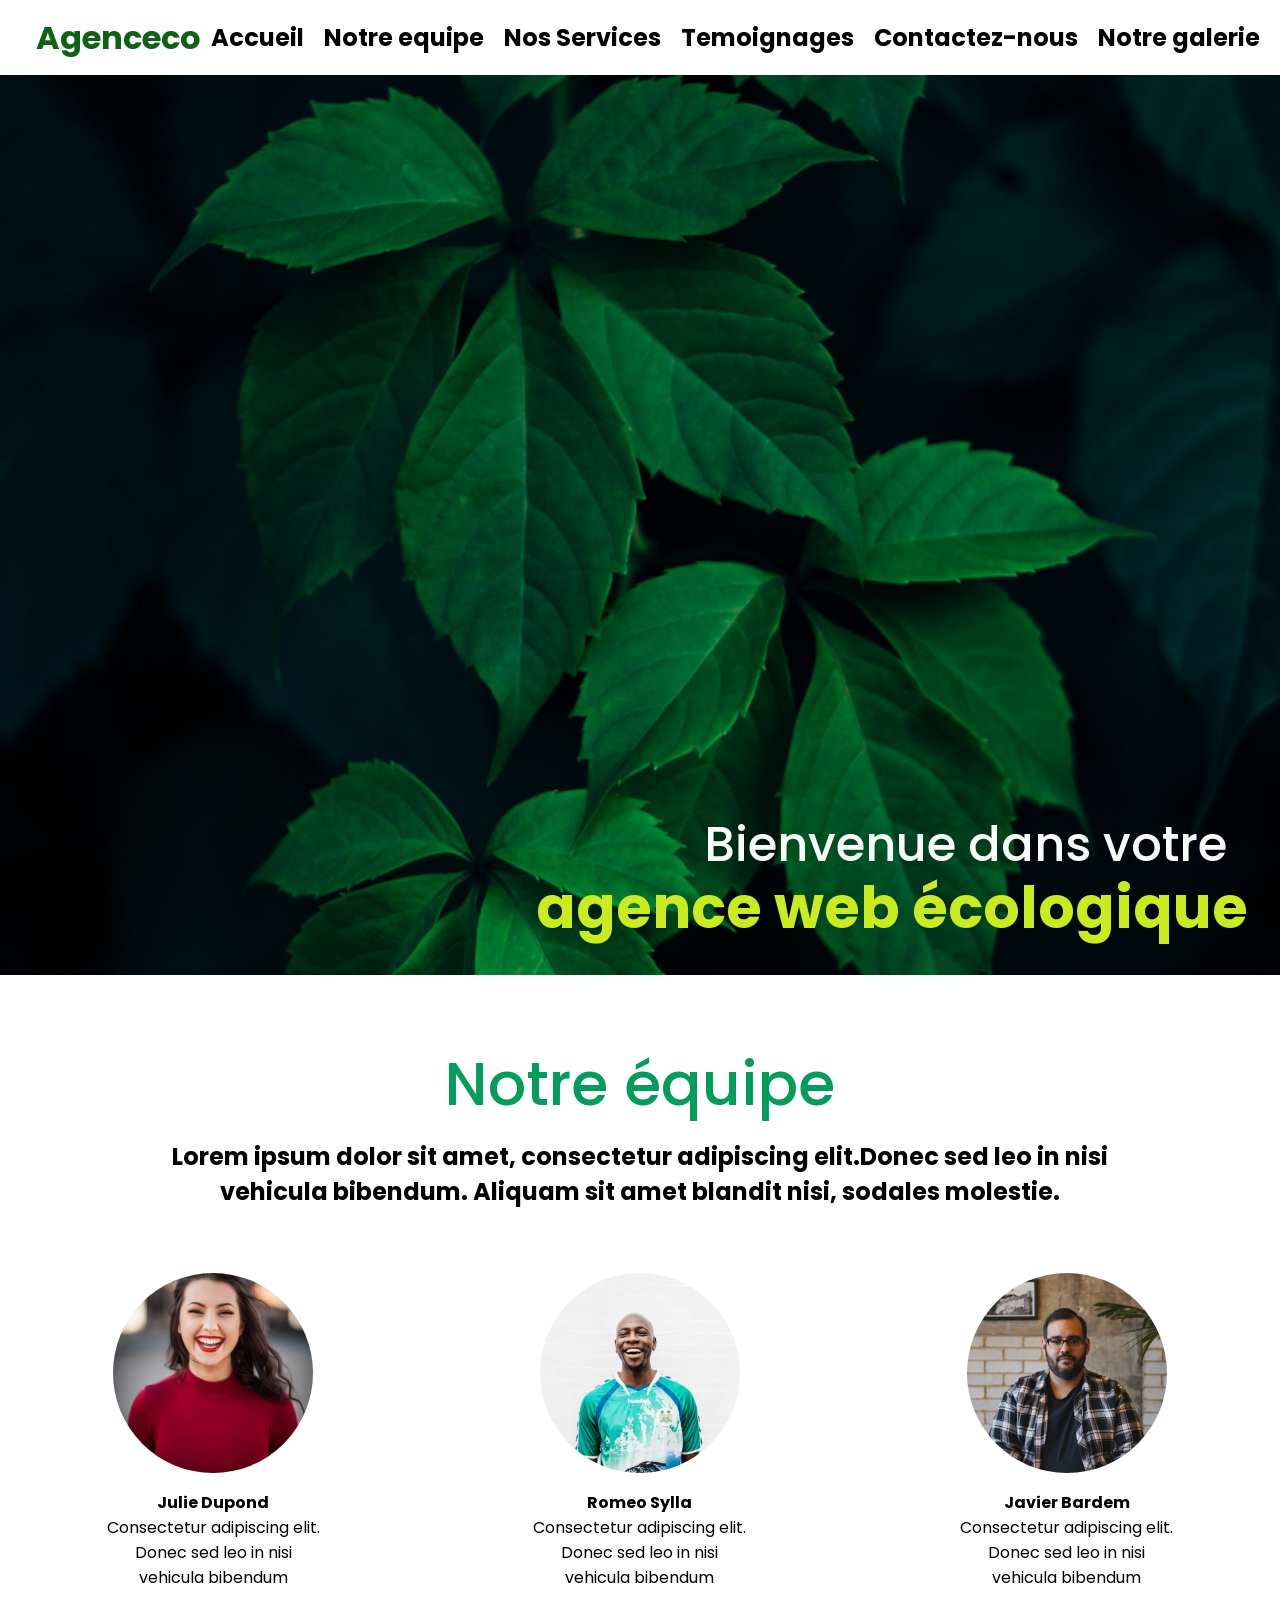
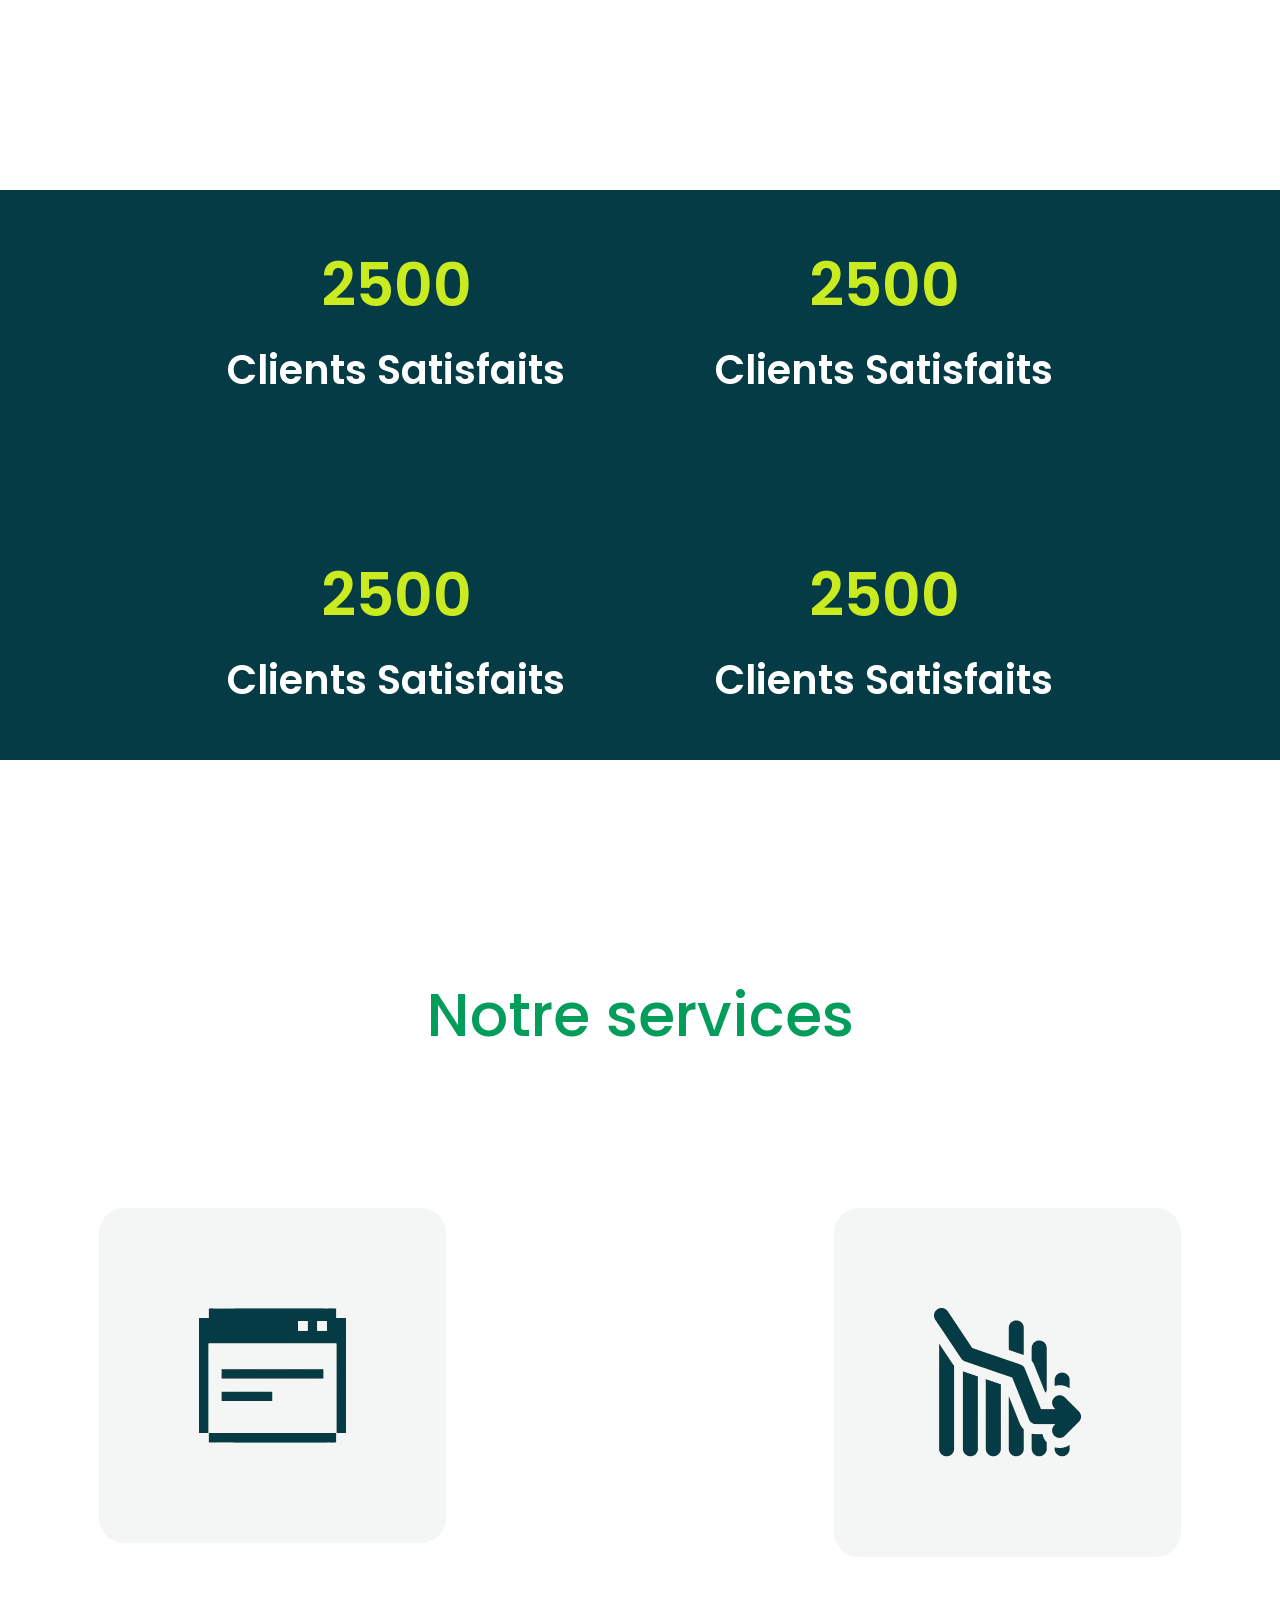
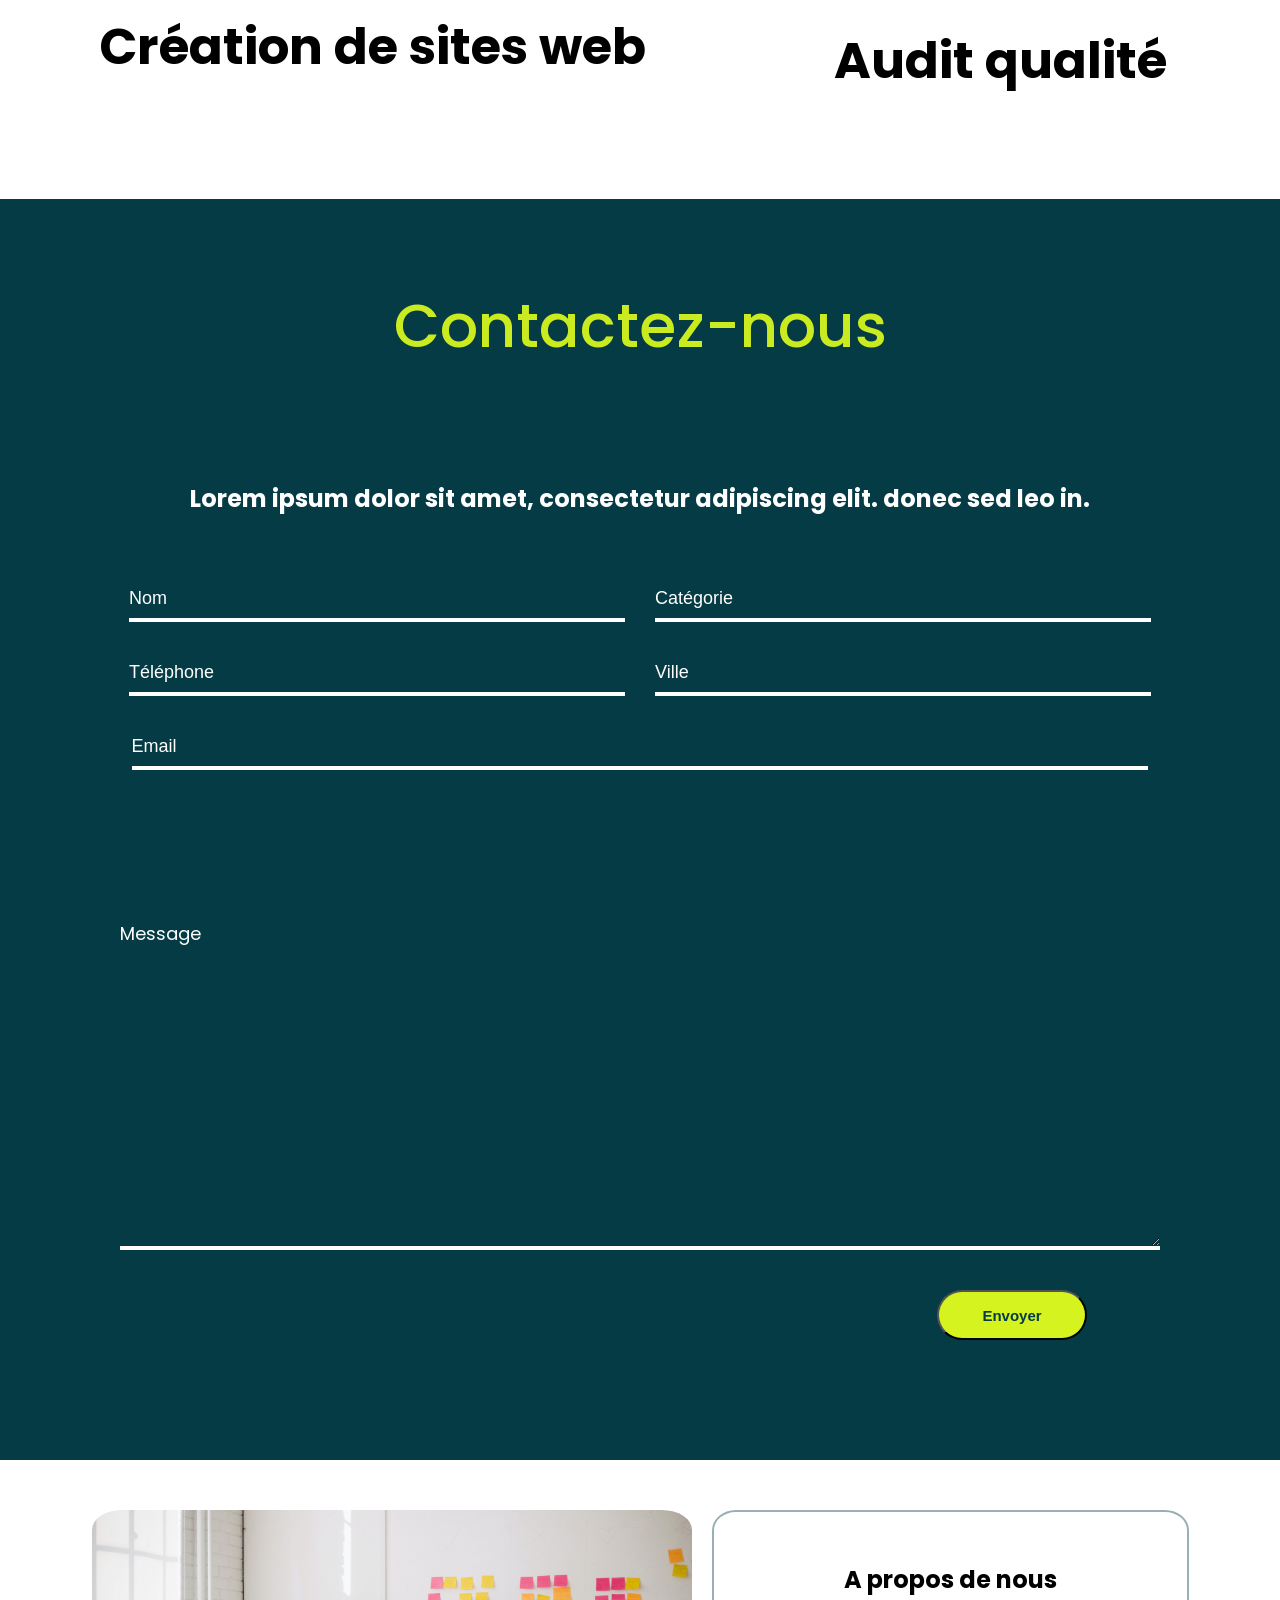
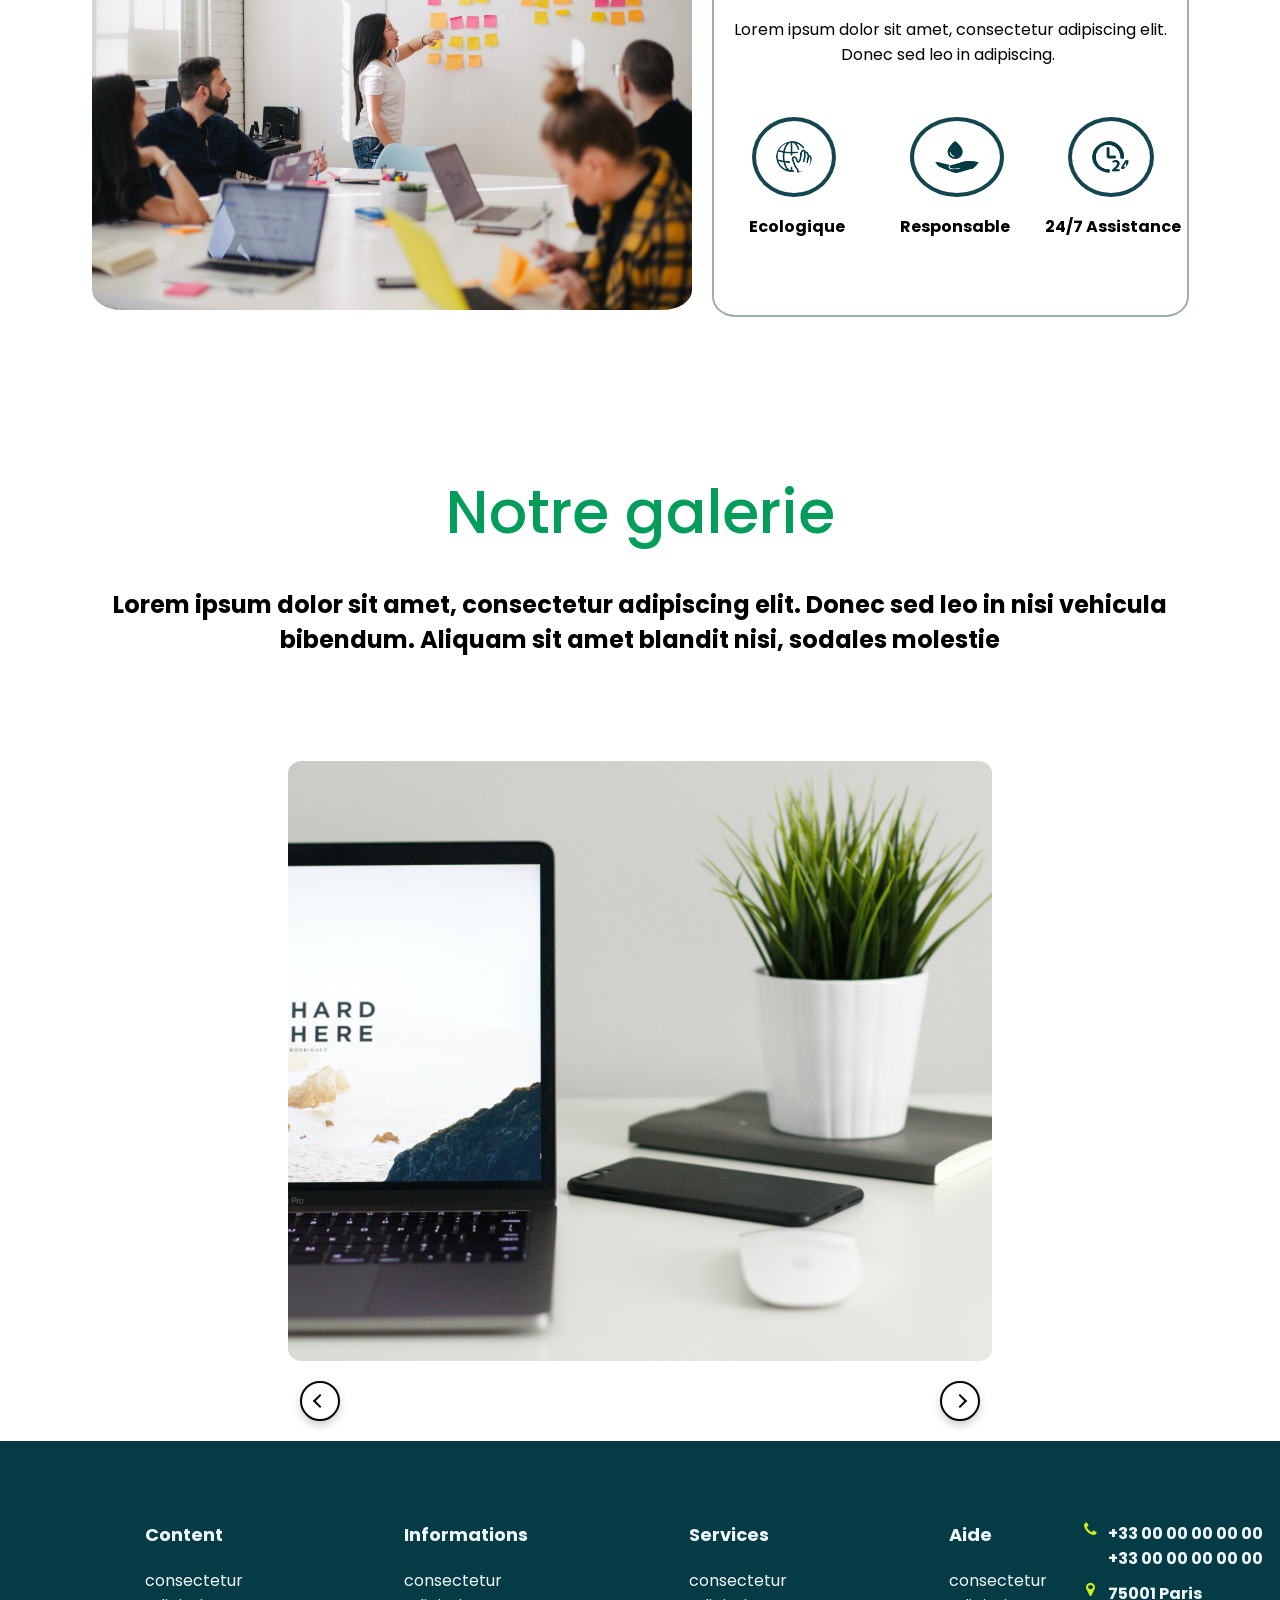
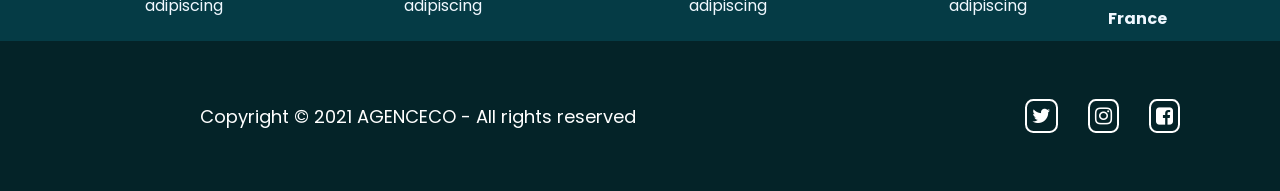
<file: index.html>
<!DOCTYPE html>
<html lang="FR">

<head>
  <meta charset="UTF-8" />
  <meta name="viewport" content="width=device-width, initial-scale=1.0" />
  <!-- titre de la page -->
  <title>Agenceco</title>
  <!-- icone de l'onglet -->
  <link rel="shortcut icon" href="wall-e-leaf-removebg-preview.png" type="image/x-icon">
  <link rel="stylesheet" href="https://cdnjs.cloudflare.com/ajax/libs/font-awesome/4.7.0/css/font-awesome.min.css">
  <link rel="preconnect" href="https://fonts.googleapis.com" />
  <link rel="preconnect" href="https://fonts.gstatic.com" crossorigin />
  <link
    href="https://fonts.googleapis.com/css2?family=Poppins:ital,wght@0,100;0,200;0,300;0,400;0,500;0,600;0,700;0,800;0,900;1,100;1,200;1,300;1,400;1,500;1,600;1,700;1,800;1,900&display=swap"
    rel="stylesheet" />

  <link rel="stylesheet" href="./site-ecolo.css" />
</head>

<body>
  <header>
    <h1>Agenceco</h1>
    <div class="header"></div>

    <nav>
      <ul class="menu">
        <li> Accueil</li>
        <li> Notre equipe</li>
        <li>Nos Services</li>
        <li>Temoignages</li>
        <li>Contactez-nous</li>
        <li>Notre galerie</li>
      </ul>
    </nav>
  </header>

  <section class="hero-section">
    <h3 class="hero-title">
      <span class="hero-line">Bienvenue dans votre</span>
      <span class="green-title">agence web écologique</span>
    </h3>
  </section>


  <h4 id="equipe" class="team-title">Notre équipe</h4>

  <a class="team-text">Lorem ipsum dolor sit amet, consectetur adipiscing elit.Donec sed leo in
    nisi <br />
    vehicula bibendum. Aliquam sit amet blandit nisi, sodales molestie.
  </a>

  <div class="image-contener">
    <div class="image-item">
      <img src="./ressources/image1.jpg" alt="Protrait Julie Dupond" />
      <strong class="user-name">Julie Dupond</strong>
      <strong class="user-content">Consectetur adipiscing elit. <br />
        Donec sed leo in nisi <br />
        vehicula bibendum
      </strong>
    </div>
    <div class="image-item">
      <img src="./ressources/image2.jpg" alt="Protrait Romeo Sylla" />
      <strong class="user-name">Romeo Sylla</strong>
      <strong class="user-content">Consectetur adipiscing elit. <br />
        Donec sed leo in nisi <br />
        vehicula bibendum
      </strong>
    </div>
    <div class="image-item">
      <img src="./ressources/image3.jpg" alt="Protrait Javier Bardem" />
      <strong class="user-name">Javier Bardem</strong>
      <strong class="user-content">Consectetur adipiscing elit. <br />
        Donec sed leo in nisi <br />
        vehicula bibendum
      </strong>
    </div>
  </div>

  <div class="client-container">
    <div class="client-box">
      <span class="client-number">2500</span>
      <span class="client-text">Clients Satisfaits</span>
    </div>
    <div class="client-box">
      <span class="client-number">2500</span>
      <span class="client-text">Clients Satisfaits</span>
    </div>
    <div class="client-box">
      <span class="client-number">2500</span>
      <span class="client-text">Clients Satisfaits</span>
    </div>
    <div class="client-box">
      <span class="client-number">2500</span>
      <span class="client-text">Clients Satisfaits</span>
    </div>
  </div>
  

  <section class="service-contener">
    <h4 class="services">Notre services</h4>

    <div class="statistics">
      <figure>
        <img class="vector" src="./ressources/Vector-removebg-preview.png" alt="image-selection" />

        <figcaption class="website">Création de sites web</figcaption>
      </figure>

      <figure>
        <img class="vector" src="./ressources/Vector-1-removebg-preview.png" alt="image-selection" />

        <figcaption>Audit qualité</figcaption>
      </figure>
    </div>
  </section>

  <div class="contact-container">
    <h4 class="contact-title">Contactez-nous</h4>
    <strong class="contact-text">Lorem ipsum dolor sit amet, consectetur adipiscing elit. donec sed leo
      in.
    </strong>
    <form class="contact-form" action="#">
      <input class="contact-input" type="text" placeholder="Nom" />
      <input class="contact-input" type="text" placeholder="Catégorie" />
      <input class="contact-input" type="text" placeholder="Téléphone" />
      <input class="contact-input" type="text" placeholder="Ville" />
      <input class="contact-input mail" type="text" placeholder="Email" />
      <textarea class="contact-input" placeholder="Message" name="Message" id=""></textarea>

      <div class="bouton"><button class="bouton-envoie" type="submit">Envoyer</button></div>

    </form>
  </div>

  <div class="us-container">
    <div class="us-presentation">
      <img class="presentation" src="./ressources/jason-goodman-Oalh2MojUuk-unsplash1.jpg"
        alt="Présentation de l'équipe">
    </div>


    <div class="us-imagecontainer">
      <h3 class="us-title">A propos de nous</h3>
      <p class="us-text">Lorem ipsum dolor sit amet, consectetur adipiscing elit. <span class="us-break">Donec sed leo
          in adipiscing. </span></p>

      <div class="us-images">
        <div class="us-image">
          <img src="./ressources/globe.jpg" alt="Ecologique" />
          <strong class="us-strong">Ecologique</strong>
        </div>
        <div class="us-image">
          <img src="./ressources/main.jpg" alt="Responsable" />
          <strong class="us-strong">Responsable</strong>
        </div>
        <div class="us-image">
          <img src="./ressources/horloge.jpg" alt="Assistance 24/7" />
          <strong class="us-strong">24/7 Assistance</strong>

        </div>
      </div>
    </div>
  </div>



  <div class="galerie-container">
    <h3 class="galerie-title">Notre galerie</h3>
    <p class="galerie-text">
      <span class="ligne1">Lorem ipsum dolor sit amet, consectetur adipiscing elit. Donec sed leo in nisi
        vehicula</span><br>
      <span class="ligne2">bibendum. Aliquam sit amet blandit nisi, sodales molestie</span>
    </p>


    <div class="image-wrapper">
      <img class="galerie-image" src="./ressources/kevin-bhagat-zNRITe8NPqY-unsplash 1.jpg" alt="image-ordinateur">
    </div>
  </div>

  <div class="button-container">
    <button class="left-button">
      <span class="left-arrow"></span>
    </button>

    <button class="right-button">
      <span class="right-arrow"></span>
    </button>
  </div>


  <div class="information-container">
    <div class="content">
      <h2 class="information-title">Content</h2>
      <p class="information-text">consectetur <br>adipiscing</p>
    </div>
    <div class="content">
      <h2 class="information-title">Informations</h2>
      <p class="information-text">consectetur <br>adipiscing</p>
    </div>
    <div class="content">
      <h2 class="information-title">Services</h2>
      <p class="information-text">consectetur <br>adipiscing</p>
    </div>

    <div class="content">
      <h2 class="information-title">Aide</h2>
      <p class="information-text">consectetur <br>adipiscing</p>
    </div>

    <div class="contact-block">
      <!-- Téléphone -->
      <div class="phone-line">
        <i class="fa fa-phone"></i>
        <div class="phone-numbers">
          <span>+33 00 00 00 00 00<br>+33 00 00 00 00 00</span>

        </div>
      </div>

      <!-- Localisation -->
      <div class="location-line">
        <i class="fa fa-map-marker"></i>
        <div class="location-text">
          <span>75001 Paris<br> France</span>

        </div>
      </div>
    </div>
  </div>


  <footer>

    <div class="copyright-container">
      <p class="copyright-text">Copyright © 2021 AGENCECO - All rights reserved</p>

      <div class="social-icons">
        <div class="social-icon">
          <i class="fa fa-twitter"></i>
        </div>
        <div class="social-icon">
          <i class="fa fa-instagram"></i>
        </div>
        <div class="social-icon">
          <i class="fa fa-facebook-square"></i>
        </div>
      </div>
    </div>
  </footer>

</html>
</file>
<file: site-ecolo.css>
* {
  margin: 0;
  padding: 0;
  box-sizing: border-box;
}


html {
  scroll-behavior: smooth;
  scrollbar-width: none;
}


/* Pour cacher la scroll barre sur Chrome, Edge et Safari */
::-webkit-scrollbar {
  display: none;
}

/* Pour Firefox */
html {
  scrollbar-width: none;
}

/* Pour Internet Explorer et Edge */
body {
  -ms-overflow-style: none;
}



.menu li {
  padding: 10px;
}

.menu {
  display: flex;
  justify-content: space-evenly;
  flex-direction: row;
  list-style: none;
  font-weight: bold;
  font-size: 150%;
  color: rgb(0, 0, 0);
}


.header-background {
  display: flex;
  object-fit: cover;
  width: 100%;
  height: auto;
  position: relative;

}

body {
  font-family: "poppins";
}

.hero-section {
  position: relative;
  background-image: url('./ressources/feuilles.jpg');
  background-size: cover;
  background-position: center;
  height: 100vh;
}

.hero-title {
  position: absolute;
  bottom: 2rem;
  right: 2rem;
  color: rgb(249, 252, 249);
  font-weight: 400;
  font-size: 3em;
  line-height: 1.2;
  text-align: left;
}

.hero-line {
  display: block;
  margin-left:3.5em;
  font-weight: 500;
}

.green-title {
  display: block; 
  color: rgba(202, 235, 31, 1); 
  font-size: 1.2em;
  white-space: normal;
  overflow-wrap: break-word;
  text-align: center;
  max-width: 100%;
  font-weight: bold;
}



.team-title {
  color: rgba(2, 157, 91, 255);
  display: flex;
  justify-content: center;
  padding: 10px;
  font-size: 60px;
  padding-top: 5%;
  font-weight: 500;
}

.team-text {
  font-weight: bolder;
  font-size: x-large;
  display: block;
  text-align: center;
  padding-bottom: 5%;
}

.client-container {
  background-color: rgba(5, 59, 69, 255);
  font-weight: 600;
  padding: 50px;
  text-align: center;
  display: flex ;
  flex-wrap: wrap;
  justify-content: center;
  gap: 150px;
  margin-top: 200px;
  margin-bottom: 200px;

}

.client-box {
  display: flex;
  flex-direction: column;
  align-items: center;
}

.client-number {
  font-size: 60px;
  color: rgba(202, 235, 31, 255);
  margin: 0 10px;
}

.client-text {
  font-size: 40px;
  color: rgb(255, 255, 255);
  margin-top: 10px;
}

.client-container span {
  display: inline-block;
}

.clients {
  color: rgba(202, 235, 31, 255);
  font-weight: bold;
  justify-content: center;
  margin-left: 330px;
}

.satisfaits {
  margin: 1px;
  padding-bottom: 10px;
}

.user-name {
  font-size: 50;
  display: inline;
  display: flex;
  justify-content: center;
}

.user-content {
  color: rgb(0, 0, 0);
  padding-top: 20px;
  justify-content: center;
  font-weight: 400;
  font-size: 100px;
}

.service-contener .services {
  color: rgba(2, 157, 91, 255);
  display: flex;
  justify-content: center;
  padding: 10px;
  font-size: 60px;
  font-weight: 500;
}

.services {
  color: rgb(9, 175, 37);
  padding: 10px;
  font-size: 80px;
  font-weight: 500;
}


.image-contener {
  display: flex;
  justify-content: space-around;
  flex-wrap: wrap;
}

.image-item {
  text-align: center;
}

.image-item img {
  width: 200px;
  height: 200px;
  border-radius: 50%;
  object-fit: cover;
  margin-bottom: 10px;
}

.image-item strong {
  font-size: 16px;
}

.content {
  margin-left: 10%;
  margin-bottom: 10%;
}

.statistics {
  display: flex;
  justify-content: space-around;
  padding-top: 10%;
  margin-bottom: 100px;
}

.vector {
  background-color: rgba(244, 246, 245, 255);
  margin: 10px;
  padding: 100px;
  border-radius: 25px;
}

figcaption {
  color: rgb(0, 0, 0);
  font-size: 50px;
  justify-content: center;
  margin-left: 10px;
  font-weight: bolder;
  padding-top: 50px;
}


.contact-title {
  color: rgba(202, 235, 31, 255);
  display: flex;
  justify-content: center;
  padding: 10px;
  font-size: 60px;
  padding-top: 5%;
  font-weight: 500;
  margin-bottom: 100px;
}

.contact-container {
  width: 100%;
  margin: auto;
  background-color: rgba(5, 59, 69, 255);
}

.contact-text {
  color: rgb(255, 255, 255);
  font-size: 200%;
  display: block;
  text-align: center;
  padding-bottom: 50px;
  font-weight: 600;
}

label {
  font-weight: 400;
  margin-bottom: 5px;
}

input,
textarea {
  background-color: transparent;
  border: none;
  border-bottom: 5px solid rgb(255, 255, 255);
  color: rgb(255, 255, 255);
  font-size: 30px;
  padding: 50px;
  width: 100%;
  box-sizing: border-box;
  padding-left: 100px;
  height: 20px;
}




/* bouton entier  */
.bouton {
  display: flex;
  justify-content: flex-end;
  margin-left: 60%;
}

/* forme du  bouton  */
.bouton-envoie {
  border-radius: 50px;
  background-color: rgba(213, 243, 31, 255);
  color: rgba(5, 59, 69, 1);
  padding: 10px;
  width: 10em;
  height: 50px;
  font-size: 15px;
  font-weight: bolder;
  margin-bottom: 100px;
}







.us-container {
  display: flex;
  justify-content: center;

  padding-top: 50px;
  gap: 20px;

}


.presentation {
  height: 400px;
  width: 600px;
  border-radius: 5%;
}





.us-title {
  display: flex;
  justify-content: center;
  margin-top: 50px;
  font-size: x-large;
  margin-bottom: 20px;
}


.us-text {
  margin: 20px;
  margin-bottom: 50px;
  font-size: medium;
}


.us-break {
  display: block;
  /* Forcer un retour à la ligne */
  text-align: center;
  /* Centrer le texte du span */
  margin-left: -5px;
}



.us-imagecontainer {
  border: solid rgba(153, 175, 179, 255) 2px;
  border-radius: 5%;
}


.us-images {
  display: flex;
  /* Utilise Flexbox pour aligner les éléments en ligne */
  justify-content: space-around;
  /* Espace égal entre chaque image */
  align-items: center;
  /* Aligne les images et les textes verticalement au centre */
}

.us-image {
  text-align: center;
  /* Centre l'image et son texte */
  width: 40px;
  height: 40px;
}

.us-image img {
  /* Permet de s'assurer que les images sont responsive */
  height: 80px;
  border-radius: 50%;
  border: solid rgba(19, 70, 78, 255) 4px;
  padding-top: 20px;
  padding-bottom: 20px;
  padding-right: 20px;
  padding-left: 20px;
  margin-left: -20px;
  object-fit:fill
}

.us-strong {
  display: block;
  text-align: center;
  margin-top: 10px;
  font-weight: bold;
  width: 180px;
  margin-left: -65px;
}




.galerie-title {
  color: rgba(2, 157, 91, 255);
  display: flex;
  justify-content: center;
  padding-top: 150px;
  margin-bottom: 30px;
  font-size: 60px;
  font-weight: 500;
}


.galerie-text {
  text-align: center;
  font-weight: bolder;
  font-size: x-large;
}

.ligne1,
.ligne2 {
  display: inline-block;
}



.image-wrapper {
  display: flex;
  justify-content: center;
}

.galerie-image {
  border-radius: 2%;
  margin-top: 40px;
  justify-content: flex-end;
  width: 55%;
  height: 600px;
  object-fit: cover;
}


.button-container {
  display: flex;
  justify-content: space-around;
  margin-top: 20px;
  margin-bottom: 20px;
}


.right-button {
  width: 40px;
  height: 40px;
  border-radius: 50%;
  background-color: transparent;
  border: none;
  display: flex;
  align-items: center;
  justify-content: center;
  cursor: pointer;
  box-shadow: 0 4px 8px rgba(0, 0, 0, 0.2);
  border: solid black 2px;
}


.right-arrow {
  width: 10px;
  height: 10px;
  border-top: 2px solid rgb(0, 0, 0);
  border-right: 2px solid rgb(0, 0, 0);
  transform: rotate(45deg);
  justify-content: center;
  display: flex;
}


.left-button {
  width: 40px;
  height: 40px;
  border-radius: 50%;
  background-color: transparent;
  border: none;
  display: flex;
  align-items: center;
  justify-content: center;
  cursor: pointer;
  box-shadow: 0 4px 8px rgba(0, 0, 0, 0.2);
  border: solid 2px black;
}



.left-arrow {
  width: 10px;
  height: 10px;
  border-bottom: 2px solid rgb(0, 0, 0);
  border-left: 2px solid rgb(0, 0, 0);
  transform: rotate(45deg);
  justify-content: center;
  display: flex;
}


.left-button:hover {
  background-color: black;
  /* Fond noir au hover */
}


.right-button:hover {
  background-color: black;
  /* Fond noir au hover */
}

button:hover .left-arrow,
button:hover .right-arrow {
  border-top-color: rgb(207, 238, 31, 255);
  /* Flèche verte au hover */
  border-right-color: rgb(207, 238, 31, 255);
  /* Flèche verte au hover */
  border-bottom-color: rgb(207, 238, 31, 255);
  /* Flèche verte au hover */
  border-left-color: rgb(207, 238, 31, 255);
  /* Flèche verte au hover */
}



.information-container {
  display: flex;
  justify-content: space-around;
  flex-direction: row;
  list-style: none;
  font-weight: bold;
  background-color: rgba(5, 59, 69, 255);
  color: aliceblue;
  padding-top: 30px;
  height: 200px;
}


.phone-line {
  margin-top: 50px;
}


.information-title {
  font-size: large;
  margin-top: 50px;
}

.information-text {
  margin-top: 20px;
  font-weight: lighter;
}


.contact-block {
  display: flex;
  flex-direction: column;
  gap: 10px;
}

.phone-line,
.location-line {
  display: flex;
  align-items: flex-start;
  /* pour aligner l’icône avec le haut du texte */
}

.phone-line i,
.location-line i {
  width: 20px;
  margin-right: 8px;
  color: rgb(204, 235, 32);
  /* couleur de l'icône */
  text-align: center;
  font-size: 16px;
}

.phone-numbers span,
.location-text span {
  display: block;
}



.copyright-container {
  background-color: rgb(4, 35, 40);
  /* couleur corrigée */
  height: 150px;
  display: flex;
  justify-content: space-between;
  /* espace entre copyright et icônes */
  align-items: center;
  /* alignement vertical centré */
}

.copyright-text {
  color: white;
  font-size: large;
  display: flex;
  margin-left: 200px;
}

.social-icons {
  gap: 30px;
  /* espace entre les icônes */
  margin-right: 100px;
  display: flex;
  justify-content: flex-end;
}

.social-icon {
  display: flex;
  justify-content: center;
  /* aligne l'icône */
  align-items: center;
  /* centre l'icône dans le cercle */
  border: 2px solid #ffffff;
  /* bordure solide */
  border-radius: 25%;
  /* bordure arrondie */
  padding: 5px;
  color: rgb(255, 255, 255);
  /* couleur des icônes */
  font-size: 20px;
  /* taille des icônes */
}


/* Réinitialisation et box-sizing global */



/* --------- HEADER --------- */
header {
  color: rgba(13, 98, 20, 1);
  display: flex;
  align-items: center;
  justify-content: space-between;
  padding: 10px;
  margin-left: 2%;
}

.menu {
  display: flex;
  justify-content: space-evenly;
  flex-direction: row;
  list-style: none;
  font-weight: bold;
  font-size: 150%;
  color: black;
}

.menu li {
  padding: 10px;
}


/* --------- TITRES --------- */



.team-title {
  color: rgba(2, 157, 91, 1);
  padding-top: 5%;
}

.contact-title {
  color: rgba(202, 235, 31, 1);
  padding-top: 5%;
  margin-bottom: 100px;
}

.galerie-title {
  color: rgba(2, 157, 91, 1);
  padding-top: 150px;
  margin-bottom: 30px;
}


.client-number {
  font-size: 60px;
  color: rgba(202, 235, 31, 1);
}

.client-text {
  font-size: 40px;
  color: white;
  margin-top: 10px;
}

.clients {
  color: rgba(202, 235, 31, 1);
  font-weight: bold;
  text-align: center;
}

.team-text,
.galerie-text,
.contact-text {
  text-align: center;
  font-weight: bolder;
  font-size: x-large;
  padding-bottom: 5%;
}

.image-contener {
  display: flex;
  justify-content: space-around;
  flex-wrap: wrap;
}


.statistics {
  display: flex;
  justify-content: space-around;
  padding-top: 10%;
  margin-bottom: 100px;
  flex-wrap: wrap;
}

.vector {
  background-color: rgba(244, 246, 245, 1);
  margin: 10px;
  padding: 100px;
  border-radius: 25px;
}

figcaption {
  color: black;
  font-size: 50px;
  font-weight: bolder;
  padding-top: 50px;
}

/* --------- CONTACT --------- */
.contact-container {
  width: 100%;
  background-color: rgba(5, 59, 69, 1);
  padding: 20px;
}

.contact-form {

  display: flex;
  flex-wrap: wrap;
  justify-content: center;
  gap: 30px;
}

/* Champs du formulaire */
.contact-input {
  border-bottom: 4px solid white;
  padding: 20px 0;
  width: 40%;
  background-color: transparent;
  color: white;
  font-size: 18px;
}

/* Champ e-mail en pleine largeur */
.contact-input.mail {
  width: 82%;
}

/* Textarea responsive */
textarea.contact-input {
  width: 100%;
  height: 350px;
  margin-bottom: 20px;
  font-family: "Poppins", sans-serif;
  margin: 100px;
  margin-bottom: 10px;
}

/* Placeholder blanc */
.contact-input::placeholder {
  color: rgb(255, 255, 255);
}

/* Pour petits écrans : une colonne */
@media (max-width: 786px) {
  .contact-input {
    width: 100%;
    margin: 0;
  }

.team-title{
  text-align: center;
}

.hero-title{
  flex-wrap: wrap;
}

  .header{
    flex-wrap: wrap;
  }
  .contact-title{
    text-align: center;
  }


  .galerie-title{
    text-align: center;
  }

.image-contener {
  display: flex;
  justify-content: space-around;
  flex-wrap: wrap;
}

  .contact-form {
    flex-direction: column;
    gap: 20px;
  }


  .hero-title {
    font-size: 2em;
    bottom: 1.5rem;
    right: 1.5rem;
    left: 1.5rem; /* pour éviter que le texte déborde à droite */
  }

  .green-title {
    font-size: 1em;
  }

  .hero-line {
    margin-left: 2em; /* réduit le décalage pour petits écrans */
  }


  .hero-line{
    flex-wrap: wrap;
  }

  textarea.contact-input {
    width: 100%;
    margin: 0;
    margin-bottom: 0;
  }

  .contact-input.mail {
    margin: 0;
    width: 100%;
  }


  .us-imagecontainer {
    flex-direction: column;
    flex-wrap: wrap;
    height: 40em;
    width: auto;
  }

  .us-images {
    flex-direction: column;
    flex-wrap: wrap;
    gap: 5em;
    ;
  }

  textarea.contact-input {
    height: 300px;
  }


  /* --------- US / PRESENTATION --------- */
  .us-container {
    display: flex;
    justify-content: center;
    padding-top: 50px;
    gap: 20px;
    flex-wrap: wrap;
  }

  .presentation {
    height: 400px;
    width: 600px;
    border-radius: 5%;
  }

  .us-title,
  .us-text {
    text-align: center;
  }


  .us-images {
    display: flex;
    justify-content: space-around;
    align-items: center;
    flex-wrap: wrap;
  }

  .us-image img {
    height: 80px;
    border-radius: 50%;
    border: solid rgba(19, 70, 78, 1) 4px;

  }

  .us-strong {
    display: flex;
    text-align: center;
    font-weight: bold;
    align-content: center;
    flex-direction: column-reverse;
    flex-wrap: wrap;

  }

  /* --------- GALERIE --------- */
  .image-wrapper {
    display: flex;
    justify-content: center;
  }

  .galerie-image {
    border-radius: 2%;
    margin-top: 40px;
    width: 55%;
    height: 600px;
    object-fit: cover;
  }

  .button-container {
    display: flex;
    justify-content: space-around;
    margin: 20px 0;
  }

  .left-button,
  .right-button {
    width: 40px;
    height: 40px;
    border-radius: 50%;
    background-color: transparent;
    border: 2px solid black;
    display: flex;
    align-items: center;
    justify-content: center;
    cursor: pointer;
    box-shadow: 0 4px 8px rgba(0, 0, 0, 0.2);
  }

  .left-button:hover,
  .right-button:hover {
    background-color: black;
  }

  .left-arrow,
  .right-arrow {
    width: 10px;
    height: 10px;
    display: flex;
    justify-content: center;
  }

  .left-arrow {
    border-bottom: 2px solid black;
    border-left: 2px solid black;
    transform: rotate(45deg);
  }

  .right-arrow {
    border-top: 2px solid black;
    border-right: 2px solid black;
    transform: rotate(45deg);
  }

  button:hover .left-arrow,
  button:hover .right-arrow {
    border-color: rgba(207, 238, 31, 1);
  }

  /* --------- FOOTER --------- */
  .information-container {
    display: flex;
    justify-content: space-around;
    flex-wrap: wrap;
    background-color: rgba(5, 59, 69, 1);
    color: aliceblue;
    padding-top: 30px;
  }

  .information-title {
    font-size: large;
    margin-top: 50px;
    text-align: center;
  }

  .services{
    text-align: center;
  }

  .phone-line,
  .location-line {
    display: flex;
    align-items: flex-start;
  }

  .phone-line i,
  .location-line i {
    width: 20px;
    margin-right: 8px;
    color: rgb(204, 235, 32);
    text-align: center;
    font-size: 16px;
  }

  .phone-numbers span,
  .location-text span {
    display: block;
  }

  .copyright-container {
    background-color: rgb(4, 35, 40);
    height: 150px;
    display: flex;
    justify-content: space-between;
    align-items: center;
    padding: 0 100px;
  }

  .copyright-text {
    color: white;
    font-size: large;
  }

  .social-icons {
    display: flex;
    gap: 30px;
  }

  .social-icon {
    display: flex;
    justify-content: center;
    align-items: center;
    border: 2px solid #ffffff;
    border-radius: 25%;
    padding: 5px;
    color: white;
    font-size: 20px;
  }

  /* --------- RESPONSIVE --------- */

  .menu {
    flex-direction: column;
    font-size: 120%;
  }


  .client-container,
  .statistics {
    flex-direction: column;
    gap: 50px;
  }

  .contact-form {
    flex-direction: column;
    padding: 20px;
  }

  .presentation {
    width: 100%;
    height: auto;
  }

  .galerie-image {
    width: 90%;
    height: auto;
  }

  .copyright-container {
    flex-direction: column;
    gap: 20px;
    padding: 20px;
    height: auto;
  }

  .information-container {
    flex-direction: column;
    flex-wrap: wrap;
    gap: 20px;
    padding: 20px;
    height: 500px;
  }

  .contact-block {
    flex-direction: column;
    flex-wrap: wrap;
  }

  .information-container {
    flex-direction: column;
    flex-wrap: wrap;
    height: 40em;
  }

  .client-container {
    flex-direction: column;
    gap: 50px;
  }

  .bouton-envoie {
    display: block;
    margin: 20px auto;
    text-align: center;
  }
}
</file>
